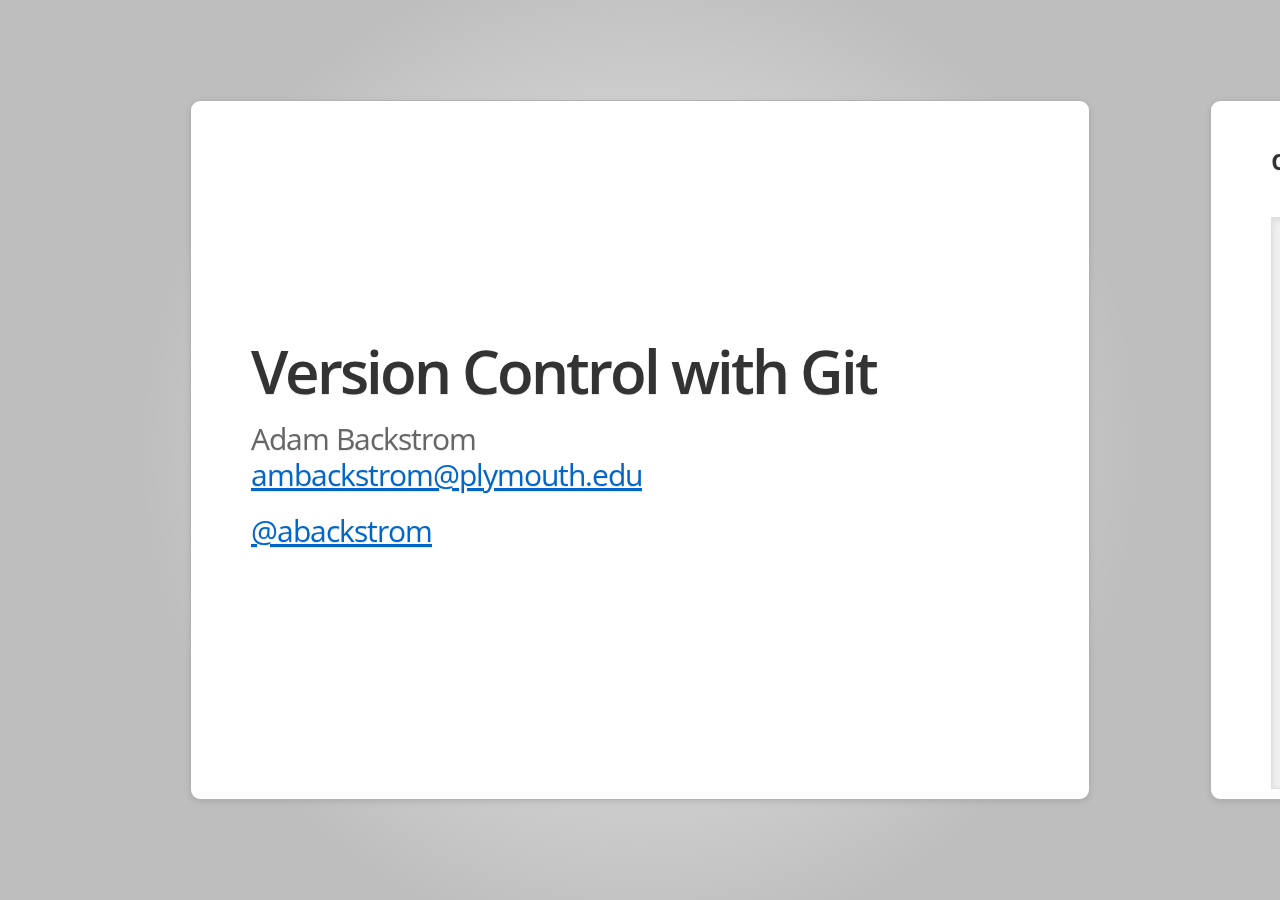
<file: index.html>
<!DOCTYPE html>
<!--
  Google HTML5 slide template

  Authors: Luke Mahé (code)
           Marcin Wichary (code and design)
           
           Dominic Mazzoni (browser compatibility)
           Charles Chen (ChromeVox support)

  URL: http://code.google.com/p/html5slides/
-->
<html>
<head>
<title>Version Control</title>
<meta charset="utf-8">
<script src="js/slides.js"></script>
<script src="js/raphael-min.js"></script>
<script src="js/git-canvas.min.js"></script>
<style>
.ins { background-color: hsla(120, 50%, 50%, .2); }
.del { background-color: hsla(0, 50%, 50%, .2); }
.input { font-weight: bold; }
.branch {
	font-weight: 600;
}
.branch.master { color: rgb(255, 0, 0); }
.branch.dev { color: rgb(0, 150, 0); }
.commits {
	margin-top: 150px;
	text-align: center;
}
.big {
	width: 100%;
}
.cols_2 {
	clear: both;
}
.cols_2 .row_1 {
	width: 48%;
	float: left;
	margin: 0 1%;
}
.cols_2 .row_1:first-child {
	margin-left: 0;
}
.cols_2 .row_1:last-child {
	margin-right: 0;
}
img {
	max-width: 100%;
	max-height: 100%;
}
article > .source {
	top: auto;
	bottom: 40px;
}
article.fill h2 {
	position: relative;
	bottom: auto;
	background: rgba(255, 255, 255, .75);
	padding-top: .2em;
	padding-bottom: .3em;
	margin-top: 450px;
	margin-left: -60px;
	padding-left: 60px;
	margin-right: -60px;
	padding-right: 60px;
}
</style>
<script>
var gitc = new git_canvas( { commits_sep: 80 } );
</script>
</head>
<body style="display: none">
    <section class="slides layout-regular template-default">
        <article class="fill">
            <h1>Version Control with Git</h1>
            <p>
                Adam Backstrom<br>
                <a href="mailto:ambackstrom@plymouth.edu">ambackstrom@plymouth.edu</a>
            </p>
            <p><a href="http://twitter.com/abackstrom">@abackstrom</a></p>
        </article>

        <article>
			<h3>diff</h3>
<pre class="noprettyprint">
--- a/ext/standard/strnatcmp.c
+++ b/ext/standard/strnatcmp.c
@@ -105,7 +105,8
 {
        unsigned char ca, cb;
        unsigned int ai, bi;
<span class="del">-       int fractional, result, leading = true;</span>
<span class="ins">+       int fractional, result;</span>
<span class="ins">+       short leading = 1;</span>
 
        ai = bi = 0;
        while (1) {
@@ -120,7 +121,7 @@
                        cb = b[++bi];
                }
 
<span class="del">-               leading = false;</span>
<span class="ins">+               leading = 0;</span>
 
                /* process run of digits */
</pre>
        </article>

		<article>
			<h3>patch</h3>
<pre class="noprettyprint">
adam@fsck:~$ <span class="input">patch -p1 < changes.diff</span>
patching file ext/standard/strnatcmp.c
Hunk #4 succeeded at 56 (offset -2 lines).
</pre>
	</div>
</div>
		</article>

<article>
<h3>Git</h3>
<p>A way to manage diffs.</p>
<p class="commits" id="branching"></p>
<script>
gitc.commits([
	{ hash: '1' },
	{ hash: 'a' },
	{ hash: 'b' },
	{ hash: 'c', branch: 'dev' },
	{ hash: 'd', branch: 'dev' },
	{ hash: 'e', branch: 'fixup', parents: [ 'b' ] },
	{ hash: 'f', parents: [ 'e', 'b' ] },
	{ hash: 'g', parents: [ 'd', 'f' ] }
]).draw('branching', { commits_sep: 70 } );
</script>
</article>

		<article>
			<h3>What else?</h3>
			<ul>
				<li>full history in every clone</li>
				<li>clones are peers, related but independent</li>
				<li>push and pull from any repository branch</li>
				<li>branching is a way of life</li>
			</ul>
		</article>

<article>
<h3>Complexity</h3>
<p><img class=big src=images/clones-1.png></p>
</article>

<article>
<h3>Complexity</h3>
<p><img class=big src=images/clones-2.png></p>
</article>

<article>
<h3>Complexity</h3>
<p><img class=centered src=images/clones-3.png></p>
</article>

<article>
<h3>Making Commits</h3>
<p>(master)$</p>
<p id="making-commits"></p>
<p>(master)$ vi<br>(master)$ git add</p>
<p id="making-commits-staging"></p>
<p>(master)$ git commit</p>
<p id="making-commits-committed"></p>
<script>
gitc.commits([
	{ hash: 'a' },
	{ hash: 'b' },
	{ hash: 'c' }
]).draw('making-commits' );
gitc.commits([
	{ hash: 'a' },
	{ hash: 'b' },
	{ hash: 'c' },
	{ hash: 'd', staged: true }
]).draw('making-commits-staging' );
gitc.commits([
	{ hash: 'a' },
	{ hash: 'b' },
	{ hash: 'c' },
	{ hash: 'd' }
]).draw('making-commits-committed' );
</script>
</article>

<article>
<img class=centered src=images/git-log-graph.png>
<div class=source>git log --graph --pretty=oneline --abbrev-commit</div>
</article>

<article>
<img class=centered src=images/gitx.png>
<div class=source><a href=https://github.com/laullon/gitx>github.com/laullon/gitx</a></div>
</article>

<article>
<h3>WTF PS1</h3>
<p>(master)$ git add <!--[<i>--foo</i>]--> <i>input</i></p>
<ul>
<li>master -- current branch</li>
<li>git add -- command</li>
<!--<li>[<i>--foo</i>] -- optional argument</li>-->
<li><i>input</i> -- command arguments</li>
</ul>
<div class="build">
<pre>export PS1='$(__git_ps1 "(%s)")\$ '</pre>
</div>
</article>

<article>
<h3>Git vs. Subversion</h3>
<pre>echo "export EDITOR=vi" >> ~/.bashrc</pre>
<table>
	<tr><td style="width: 30%;">svn diff</td><td>git diff</td></tr>
	<tr><td>svn status</td><td>git status</td></tr>
	<tr><td>svn rm <i>file</i></td><td>git rm <i>file</i></td></tr>
	<tr><td>svn add <i>file</i></td><td>git add <i>file</i></td></tr>
</table>
</article>

<article>
<h3>Git vs. Subversion</h3>
<table>
	<tr>
		<td style="width: 30%;">svn commit</td>
		<td>git commit -av</td>
	</tr>
	<tr>
		<td>svn commit</td>
		<td>git add<br>git commit -v</td>
	</tr>
</table>
<table>
	<tr>
		<td style="width: 30%;">svn up</td>
		<td>git pull</td>
	</tr>
	<tr>
		<td>svn up</td>
		<td>git fetch origin<br>git rebase origin/master</td>
	</tr>
</table>
</article>

<article>
	<h2>In Practice</h2>
</article>

<article>
<h3>Workflow</h3>
<img class="centered" src="images/coding-cycle.png" style="height: 500px; margin-top: 30px;">
</article>

<article>
<h3>Workflow</h3>
<p>
(master)$ git branch calllog-rest<br>
(master)$ git checkout calllog-rest<br>
(calllog-rest)$ vi index.php<br>
...<br>
(calllog-rest)$ git commit -av<br>
(calllog-rest)$ git push origin HEAD
</p>
</article>

<article>
<h3>Code Reviews</h3>
<p><img src=images/code-review.png></p>
</article>

<article>
<h3>Code Reviews</h3>
<p><img src=images/pull-request.jpg></p>
</article>

<article>
<h3>Great Commit Messages</h3>
<pre>
Capitalized, short (50 chars or less) summary

Additional information, wrapped to 72 lines. Present tense. GitHub
will convert Markdown:

- List item
- With *bold*
</pre>
<img src="images/long-message.jpg">
<div class=source><a href=https://github.com/blog/926-shiny-new-commit-styles>github.com/blog/926-shiny-new-commit-styles</a></div>
</article>

<article>
<h3>Scenarios</h3>
<ul>
<li>Changes that require end-office approval</li>
<li>Extended application rewrite</li>
<li>Quick bug fix</li>
</ul>
</article>

<article>
	<h2>Merging Branches</h2>
</article>

<article>
<h3>Merging Branches</h3>
<p id="two-branches"></p>
<p>Two branches (<span class="branch master">master</span> and <span class="branch dev">dev</span>) each with a unique commit.</p>
<script>
gitc.commits([
	{ hash: 'a' },
	{ hash: 'b' },
	{ hash: 'c', branch: 'dev' },
	{ hash: 'd', branch: 'dev' },
	{ hash: 'e', parents: ['b'] },
	{ hash: 'f', branch: 'dev', parents: ['d'] }
]).draw('two-branches');
</script>
</article>

<article>
<h3>Merging Branches</h3>
<p>(master)$ git merge dev</p>
<p id="merge-no-ff"></p>
<pre>
Merge made by recursive.
 index.php |    4 ++++
 1 files changed, 4 insertions(+), 0 deletions(-)
</pre>
<ul>
	<li>Not fast-forwarded</li>
	<li>Creates a new merge commit</li>
</ul>
<script>
gitc.commits([
	{ hash: 'a' },
	{ hash: 'b' },
	{ hash: 'c', branch: 'dev' },
	{ hash: 'd', branch: 'dev' },
	{ hash: 'e', parents: ['b'] },
	{ hash: 'f', branch: 'dev', parents: ['d'] },
	{ hash: 'g', parents: ['e', 'f'] }
]).draw('merge-no-ff');
</script>
</article>

<article>
<h3>Merging Branches</h3>
<p id="rebase-pre"></p>
<script>
gitc.commits([
	{ hash: 'a' },
	{ hash: 'b' },
	{ hash: 'c', branch: 'dev' },
	{ hash: 'd', branch: 'dev' },
	{ hash: 'e', parents: ['b'] },
	{ hash: 'f', branch: 'dev', parents: ['d'] }
]).draw('rebase-pre');
</script>
<p>(dev)$ git rebase master</p>
<p id="rebase-post"></p>
<script>
gitc.commits([
	{ hash: 'a' },
	{ hash: 'b' },
	{ hash: 'e', parents: ['b'] },
	{ hash: 'c', branch: 'dev', parents: ['e'] },
	{ hash: 'd', branch: 'dev' },
	{ hash: 'f', branch: 'dev' }
]).draw('rebase-post');
</script>
<p>(master)$ git merge dev</p>
<p id="rebase-merge"></p>
<script>
gitc.commits([
	{ hash: 'a' },
	{ hash: 'b' },
	{ hash: 'e' },
	{ hash: 'c' },
	{ hash: 'd' },
	{ hash: 'f' }
]).draw('rebase-merge');
</script>
<pre>
Updating ff6103a..bee41c4
Fast-forward
 index.php |    4 ++++
 1 files changed, 4 insertions(+), 0 deletions(-)
</pre>
</article>

<article>
<h3>Merging Branches</h3>
<p>(dev)$ git rebase master</p>
<p id="noff-rebase-post"></p>
<script>
gitc.commits([
	{ hash: 'a' },
	{ hash: 'b' },
	{ hash: 'e', parents: ['b'] },
	{ hash: 'c', branch: 'dev', parents: ['e'] },
	{ hash: 'd', branch: 'dev' },
	{ hash: 'f', branch: 'dev' }
]).draw('noff-rebase-post');
</script>
<p>(master)$ git merge --no-ff dev</p>
<p id="noff-rebase-merge"></p>
<script>
gitc.commits([
	{ hash: 'a' },
	{ hash: 'b' },
	{ hash: 'e', parents: ['b'] },
	{ hash: 'c', branch: 'dev', parents: ['e'] },
	{ hash: 'd', branch: 'dev' },
	{ hash: 'f', branch: 'dev' },
	{ hash: 'g', parents: ['f', 'e'] }
]).draw('noff-rebase-merge');
</script>
</article>

<article>
<h3>Merging Branches</h3>
<p>(dev)$ git rebase master</p>
<p id="squash-rebase"></p>
<script>
gitc.commits([
	{ hash: 'a' },
	{ hash: 'b' },
	{ hash: 'e', parents: ['b'] },
	{ hash: 'c', branch: 'dev', parents: ['e'] },
	{ hash: 'd', branch: 'dev' },
	{ hash: 'f', branch: 'dev' }
]).draw('squash-rebase');
</script>
<p>(master)$ git merge --squash dev</p>
<p id="squash-merged"></p>
<script>
gitc.commits([
	{ hash: 'a' },
	{ hash: 'b' },
	{ hash: 'c' },
	{ hash: 'd' }
]).draw('squash-merged');
</script>
</article>

<article>
	<h3>Resources</h3>
	<ul>
		<li><a href="http://help.github.com/git-cheat-sheets/">help.github.com/git-cheat-sheets/</a></li>
		<li><a href="http://progit.org/book/">progit.org/book/</a></li>
		<li><a href="http://gitref.org/">gitref.org</a></li>
	</ul>
</article>


</body>
</html>

<!--
vim:ts=4:sw=4:noet:
-->
</file>
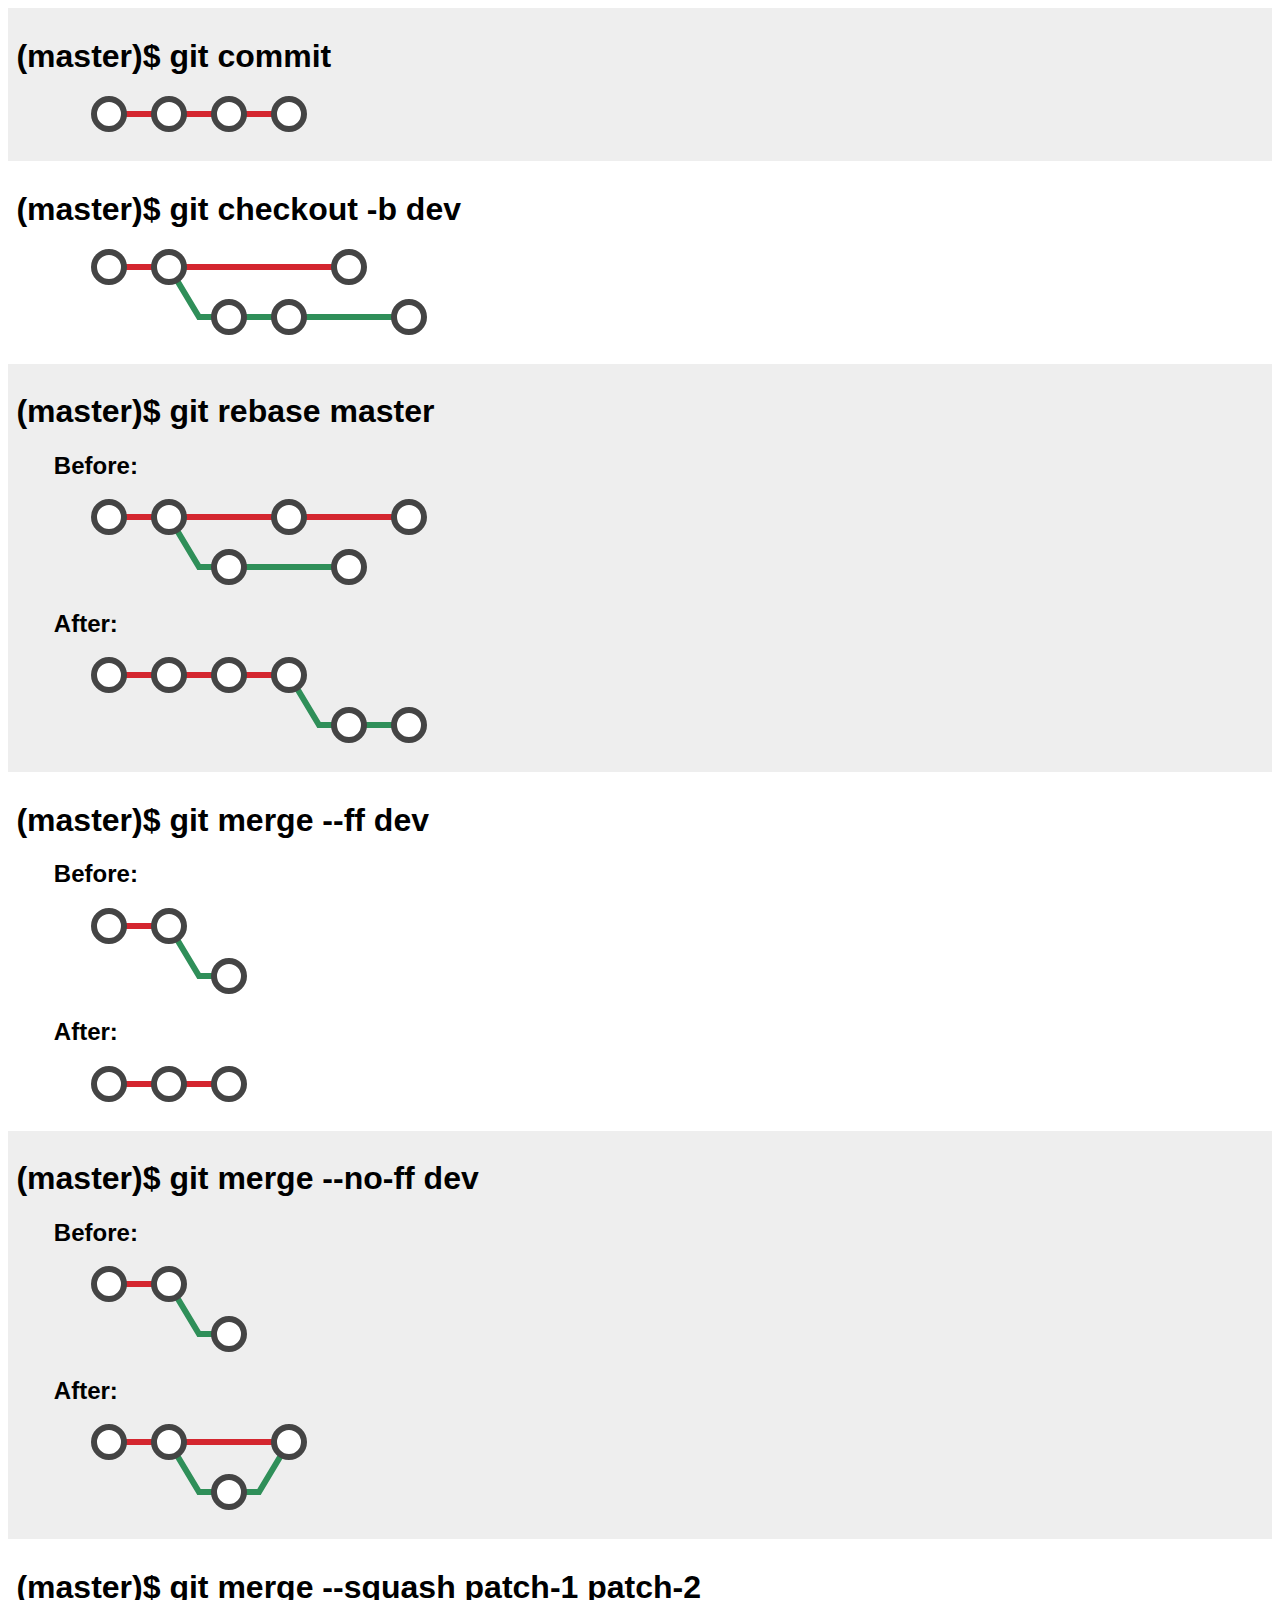
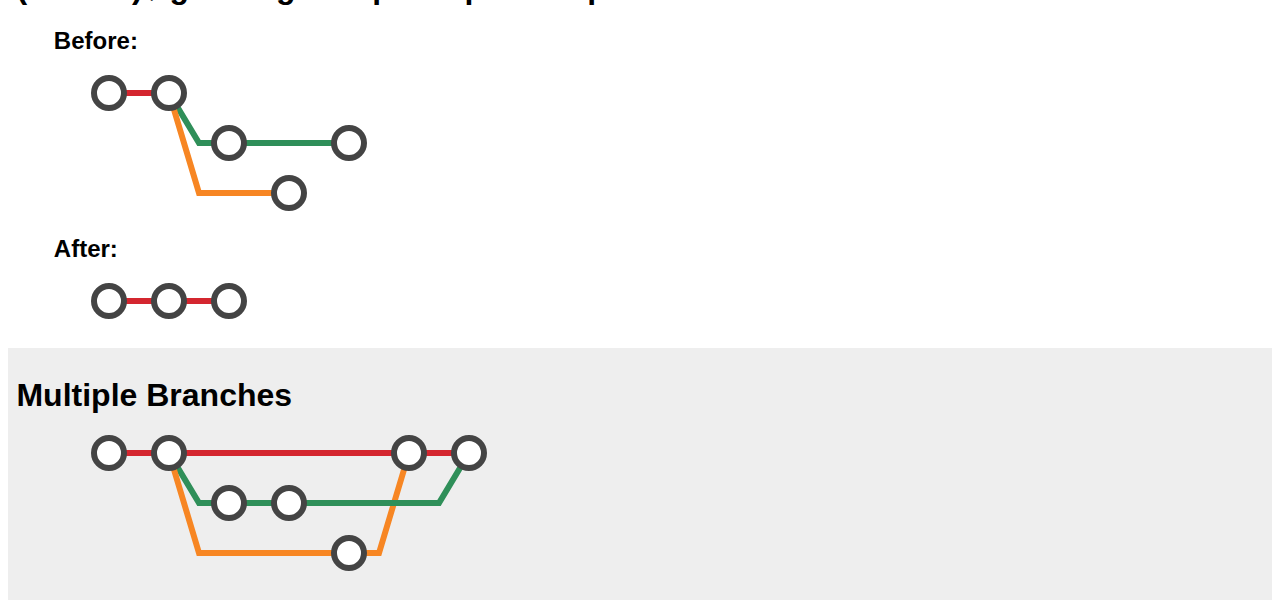
<file: sample.html>
<!DOCTYPE HTML>
<html lang="en">
<head>
	<meta charset="UTF-8">
	<title></title>
	<script src=js/raphael-min.js></script>
	<script src=js/git-canvas.min.js></script>
	<style>
	body { font-family: Helvetica; }
	h2 { margin-left: 3%; }
	p { margin-left: 6%; }
	article {
		padding: 1ex;
	}
	article:nth-child(2n+1) {
		background-color: #eee;
	}
	</style>
</head>
<body>

<article>
<h1>(master)$ git commit</h1>
<p id="c1"></p>
</article>

<article>
<h1>(master)$ git checkout -b dev</h1>
<p id="c2"></p>
</article>

<article>
<h1>(master)$ git rebase master</h1>
<h2>Before:</h2>
<p id="rebase1"></p>
<h2>After:</h2>
<p id="rebase2"></p>
</article>

<article>
<h1>(master)$ git merge --ff dev</h1>
<h2>Before:</h2>
<p id="c3"></p>
<h2>After:</h2>
<p id="c4"></p>
</article>

<article>
<h1>(master)$ git merge --no-ff dev</h1>
<h2>Before:</h2>
<p id="c5"></p>
<h2>After:</h2>
<p id="c6"></p>
</article>

<article>
<h1>(master)$ git merge --squash patch-1 patch-2</h1>
<h2>Before:</h2>
<p id="c7"></p>
<h2>After:</h2>
<p id="c8"></p>
</article>

<article>
<h1>Multiple Branches</h1>
<p id="c9"></p>
</article>

<script>
(function(){

var c = new git_canvas();

c.commits([
	{ hash: 'a' },
	{ hash: 'b' },
	{ hash: 'c' },
	{ hash: 'd' }
]).draw('c1');

c.commits([
	{ hash: 'a' },
	{ hash: 'b' },
	{ hash: 'c', branch: 'dev' },
	{ hash: 'd', branch: 'dev' },
	{ hash: 'e', parents: ['b'] },
	{ hash: 'f', branch: 'dev', parents: ['d'] }
]).draw('c2');

c.commits([
	{ hash: 'a' },
	{ hash: 'b' },
	{ hash: 'c', branch: 'dev' },
	{ hash: 'd', parents: ['b'] },
	{ hash: 'e', branch: 'dev',  parents: ['c'] },
	{ hash: 'f', parents: ['d'] }
]).draw('rebase1');

c.commits([
	{ hash: 'a' },
	{ hash: 'b' },
	{ hash: 'e' },
	{ hash: 'f' },
	{ hash: 'c', branch: 'dev' },
	{ hash: 'd', branch: 'dev' }
]).draw('rebase2');

c.commits([
	{ hash: 'a' },
	{ hash: 'b' },
	{ hash: 'c', branch: 'dev' }
]).draw('c3');

c.commits([
	{ hash: 'a' },
	{ hash: 'b' },
	{ hash: 'c' }
]).draw('c4');

c.commits([
	{ hash: 'a' },
	{ hash: 'b' },
	{ hash: 'c', branch: 'dev' }
]).draw('c5');

c.commits([
	{ hash: 'a' },
	{ hash: 'b' },
	{ hash: 'c', branch: 'dev' },
	{ hash: 'd', parents: ['b', 'c'] }
]).draw('c6');

c.commits([
	{ hash: 'a' },
	{ hash: 'b' },
	{ hash: 'c', branch: 'patch-1' },
	{ hash: 'd', branch: 'patch-2', parents: ['b'] },
	{ hash: 'e', branch: 'patch-1', parents: ['c'] }
]).draw('c7');

c.commits([
	{ hash: 'a' },
	{ hash: 'b' },
	{ hash: 'c' }
]).draw('c8');

c.commits([
	{ hash: 'a' },
	{ hash: 'b' },
	{ hash: 'c', branch: 'dev' },
	{ hash: 'd', branch: 'dev' },
	{ hash: 'e', branch: 'fixup', parents: [ 'b' ] },
	{ hash: 'f', parents: [ 'e', 'b' ] },
	{ hash: 'g', parents: [ 'd', 'f' ] }
]).draw('c9');

})();
</script>

</body>
</html>
</file>
